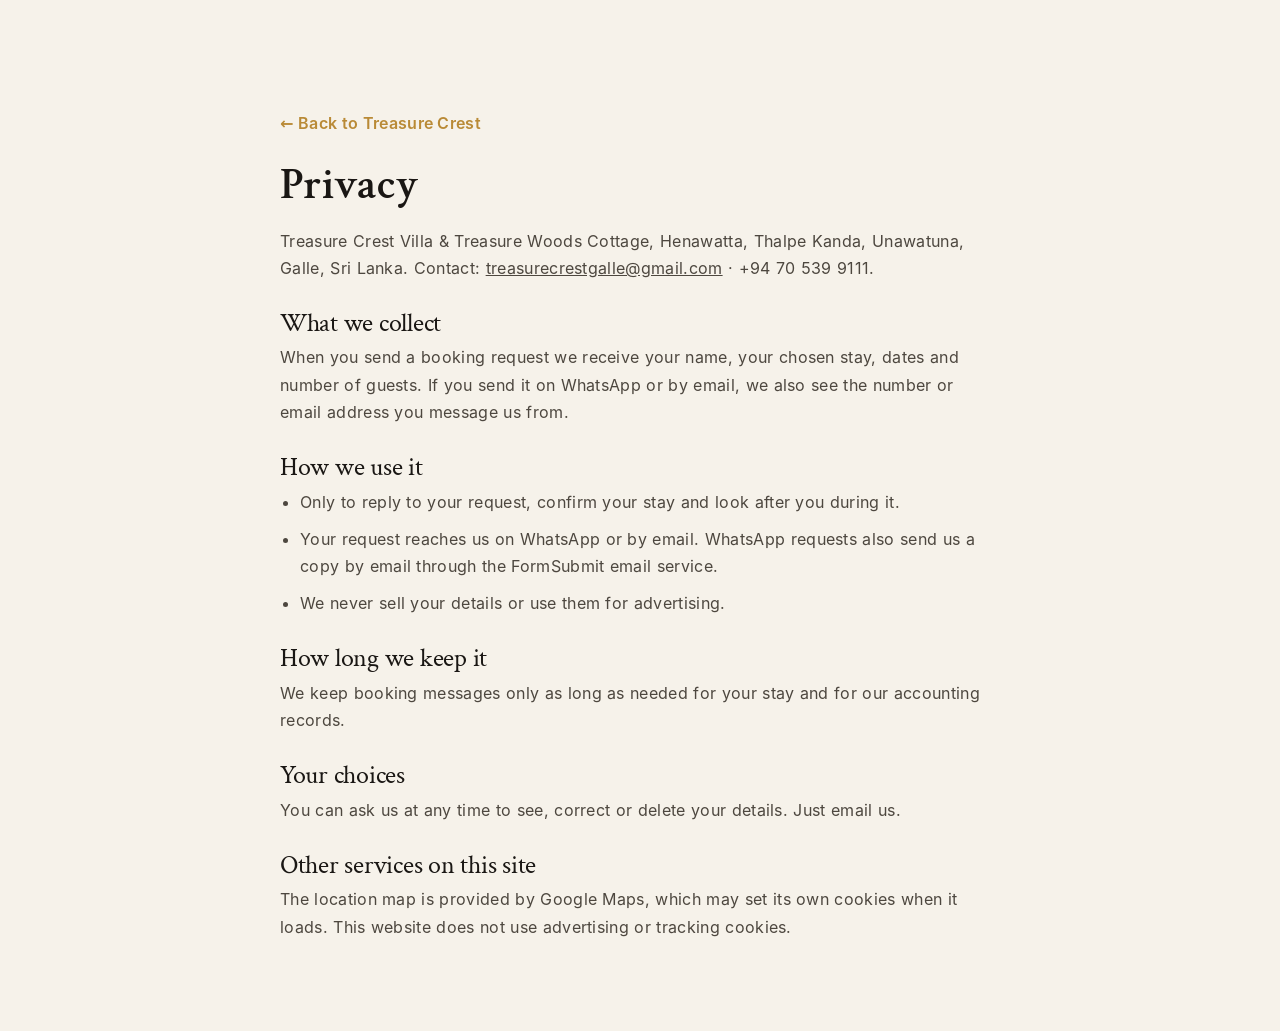
<file: privacy.html>
<!doctype html>
<html lang="en"><head><meta charset="utf-8"><meta name="viewport" content="width=device-width, initial-scale=1">
<title>Privacy | Treasure Crest Villa &amp; Cottage</title><meta name="robots" content="noindex">
<link rel="icon" href="favicon.svg" type="image/svg+xml"><link rel="stylesheet" href="css/style.css">
<style>.pv{max-width:760px;margin:0 auto;padding:110px 20px 80px}.pv h1{font:600 44px/1.1 var(--serif);margin-bottom:18px}.pv h2{font-size:26px;margin:28px 0 8px}.pv p,.pv li{color:#4d473f;margin-bottom:10px}.pv ul{list-style:disc;padding-left:20px}.pv a.back{display:inline-block;margin-bottom:24px;color:var(--gold);font-weight:600;text-decoration:none}</style>
</head><body>
<main class="pv">
<a class="back" href="./">← Back to Treasure Crest</a>
<h1>Privacy</h1>
<p>Treasure Crest Villa &amp; Treasure Woods Cottage, Henawatta, Thalpe Kanda, Unawatuna, Galle, Sri Lanka. Contact: <a href="mailto:treasurecrestgalle@gmail.com">treasurecrestgalle@gmail.com</a> · +94 70 539 9111.</p>
<h2>What we collect</h2>
<p>When you send a booking request we receive your name, your chosen stay, dates and number of guests. If you send it on WhatsApp or by email, we also see the number or email address you message us from.</p>
<h2>How we use it</h2>
<ul><li>Only to reply to your request, confirm your stay and look after you during it.</li><li>Your request reaches us on WhatsApp or by email. WhatsApp requests also send us a copy by email through the FormSubmit email service.</li><li>We never sell your details or use them for advertising.</li></ul>
<h2>How long we keep it</h2>
<p>We keep booking messages only as long as needed for your stay and for our accounting records.</p>
<h2>Your choices</h2>
<p>You can ask us at any time to see, correct or delete your details. Just email us.</p>
<h2>Other services on this site</h2>
<p>The location map is provided by Google Maps, which may set its own cookies when it loads. This website does not use advertising or tracking cookies.</p>
</main>
</body></html>
</file>
<file: css/style.css>
/* Treasure Crest — mobile-first stylesheet */
@font-face{font-family:'Crimson';src:url(../fonts/crimson-400.woff) format('woff');font-weight:400;font-style:normal;font-display:swap}
@font-face{font-family:'Crimson';src:url(../fonts/crimson-400i.woff) format('woff');font-weight:400;font-style:italic;font-display:swap}
@font-face{font-family:'Crimson';src:url(../fonts/crimson-600.woff) format('woff');font-weight:600;font-style:normal;font-display:swap}
@font-face{font-family:'Inter';src:url(../fonts/inter-400.woff) format('woff');font-weight:400;font-display:swap}
@font-face{font-family:'Inter';src:url(../fonts/inter-500.woff) format('woff');font-weight:500;font-display:swap}
@font-face{font-family:'Inter';src:url(../fonts/inter-600.woff) format('woff');font-weight:600;font-display:swap}

:root{color-scheme:light;
 --green:#1a1714;--green-2:#2b2520;--green-deep:#141210;--gold:#b98a36;--gold-2:#e3b75c;--gold-soft:#f6ebd3;--honey:#d9a541;--honey-2:#e8b955;
 --ivory:#f6f2ea;--sand:#efe8dc;--ink:#1a1714;--mut:#6f675c;--line:#e4dccd;--wa:#22c55e;--wa-d:#16a34a;--bk:#003580;
 --serif:'Cormorant Garamond','Crimson',Georgia,serif;--sans:'Work Sans','Inter',system-ui,-apple-system,'Segoe UI',Roboto,sans-serif;
 --r:18px;--ease:cubic-bezier(.22,1,.36,1);--hdr:68px;
}
*,*::before,*::after{box-sizing:border-box}
html{scroll-behavior:smooth;scroll-padding-top:calc(var(--hdr) + 8px);-webkit-text-size-adjust:100%}
body{margin:0;font-family:var(--sans);font-size:16px;line-height:1.7;letter-spacing:.02em;color:var(--ink);background:var(--ivory);-webkit-font-smoothing:antialiased;overflow-x:hidden}
img{display:block;max-width:100%;height:auto}
a{color:inherit}
h1,h2,h3,h4,p,ul,blockquote{margin:0}
ul{padding:0;list-style:none}
button{font:inherit;cursor:pointer}
.wrap{width:100%;max-width:1120px;margin:0 auto;padding:0 20px}
.skip{position:absolute;left:-999px;top:8px;background:var(--green);color:#fff;padding:10px 14px;border-radius:8px;z-index:200}
.skip:focus{left:8px}
:focus-visible{outline:3px solid var(--gold);outline-offset:3px;border-radius:6px}
.hide-sm{display:none}

/* type */
.eyebrow{font:600 12px/1 var(--sans);letter-spacing:.28em;text-transform:uppercase;color:var(--gold);margin-bottom:14px}
.eyebrow.light,.eyebrow.gold{color:var(--gold-2)}
h2{font:500 clamp(36px,8vw,56px)/1.02 var(--serif);letter-spacing:-.01em;margin-bottom:16px}
h3{font:500 28px/1.15 var(--serif)}
.lead{font-size:17px;color:var(--mut);max-width:620px}
.head{margin-bottom:28px}
.head.center,.stays .head,.exp .head,.benefits .head{text-align:center}
.stays .head .lead,.exp .head .lead{margin:0 auto}
.note{font-size:14px;color:var(--mut);text-align:center;margin-top:26px}
section{padding:58px 0;position:relative}

/* buttons */
.btn{display:inline-flex;align-items:center;justify-content:center;gap:10px;min-height:48px;padding:13px 22px;border-radius:999px;border:0;font:600 15px/1 var(--sans);text-decoration:none;letter-spacing:.01em;transition:transform .35s var(--ease),box-shadow .35s var(--ease),background .25s;position:relative;overflow:hidden;white-space:nowrap}
.btn:hover{transform:translateY(-2px)}
.btn:active{transform:translateY(0) scale(.98)}
.btn-lg{min-height:56px;padding:16px 28px;font-size:16px}
.btn-full{width:100%}
.btn-gold{background:var(--honey);color:#1a1714;box-shadow:0 10px 24px -10px rgba(217,165,65,.8)}
.btn-gold:hover{background:var(--honey-2)}
.btn-gold::after{content:"";position:absolute;inset:0;background:linear-gradient(110deg,transparent 30%,rgba(255,255,255,.35) 50%,transparent 70%);transform:translateX(-120%);transition:transform .9s var(--ease)}
.btn-gold:hover::after{transform:translateX(120%)}
.btn-wa{background:var(--wa);color:#fff;box-shadow:0 10px 24px -10px rgba(34,197,94,.8)}
.btn-wa:hover{background:var(--wa-d)}
.btn-ghost{background:rgba(255,255,255,.12);color:#fff;border:1.5px solid rgba(255,255,255,.7);backdrop-filter:blur(6px)}
.btn-ghost:hover{background:rgba(255,255,255,.22)}
.btn-line{background:transparent;border:1.5px solid var(--line);color:var(--ink)}
.i{width:20px;height:20px;flex:none}

/* header (original site style) */
.hdr{position:fixed;inset:0 0 auto 0;z-index:100;height:var(--hdr);transition:background .4s,box-shadow .4s;color:#fff}
.hdr.solid{background:rgba(246,242,234,.96);box-shadow:0 1px 0 var(--line);color:var(--ink)}
.hdr-in{height:100%;display:flex;align-items:center;justify-content:space-between;gap:30px}
.hdr .wrap{max-width:1320px}
.brand{display:flex;align-items:center;text-decoration:none;line-height:1}
.brand img{height:54px;width:auto;transition:opacity .3s}
.logo-d{display:none}
.hdr.solid .logo-l{display:none}
.hdr.solid .logo-d{display:block}
.sprig{width:16px;height:20px;color:var(--gold-2);margin-bottom:3px}
.brand b{font:600 15px/1 var(--serif);letter-spacing:.24em;text-transform:uppercase;white-space:nowrap}
.brand small{display:flex;align-items:center;gap:8px;font:500 8.5px var(--sans);letter-spacing:.42em;text-transform:uppercase;opacity:.7;margin-top:5px}
.brand small::before,.brand small::after{content:"";width:14px;height:1px;background:currentColor;opacity:.7}
.nav{display:none}
.burger{position:relative;z-index:2;width:44px;height:44px;border:0;background:transparent;color:inherit;display:grid;place-content:center;gap:7px}
.burger i{display:block;width:30px;height:1.5px;background:currentColor;border-radius:2px}
/* mobile menu panel */
.mnav{visibility:hidden;position:fixed;inset:0;z-index:300;background:radial-gradient(ellipse 80% 50% at 100% 0%,rgba(201,173,116,.16),transparent 60%),#1a1714;color:#f6f2ea;display:flex;flex-direction:column;padding:22px 26px calc(26px + env(safe-area-inset-bottom));transform:translateX(100%);transition:transform .55s var(--ease),visibility 0s .55s;overflow-y:auto}
body.menu .mnav{transform:none;visibility:visible;transition-delay:0s}
body.menu{overflow:hidden}
.mnav-top{display:flex;align-items:center;justify-content:space-between;padding-bottom:18px;border-bottom:1px solid rgba(201,173,116,.2)}
.mnav-brand{display:flex;align-items:center}
.mnav-brand img{height:56px;width:auto}
.mnav-brand b{font:600 15px var(--serif);letter-spacing:.24em;text-transform:uppercase}
.mnav-brand small{font:500 8.5px var(--sans);letter-spacing:.42em;text-transform:uppercase;opacity:.6;margin-top:5px}
.mnav-x{width:46px;height:46px;border-radius:50%;border:1px solid rgba(201,173,116,.4);background:transparent;color:#f6f2ea;font:300 30px/1 var(--sans)}
.mnav-links{display:flex;flex-direction:column;margin:22px 0 auto}
.mnav-links a{display:flex;align-items:baseline;gap:16px;padding:13px 0;border-bottom:1px solid rgba(246,242,234,.08);text-decoration:none;font:400 32px/1.1 var(--serif);color:#f6f2ea;opacity:0;transform:translateX(24px);transition:opacity .5s,transform .6s var(--ease),color .2s}
.mnav-links a:hover{color:var(--gold-2)}
.mnav-links i{font:500 11px var(--sans);font-style:normal;letter-spacing:.2em;color:var(--gold-2);width:22px}
body.menu .mnav-links a{opacity:1;transform:none}
body.menu .mnav-links a:nth-child(2){transition-delay:.05s}body.menu .mnav-links a:nth-child(3){transition-delay:.1s}body.menu .mnav-links a:nth-child(4){transition-delay:.15s}body.menu .mnav-links a:nth-child(5){transition-delay:.2s}body.menu .mnav-links a:nth-child(6){transition-delay:.25s}body.menu .mnav-links a:nth-child(7){transition-delay:.3s}
.mnav-foot{display:grid;gap:12px;margin-top:28px}
.mnav-foot .btn-sq{justify-content:center}
.mnav-wa{display:flex;align-items:center;justify-content:center;gap:10px;border:1px solid rgba(246,242,234,.3);padding:15px;text-decoration:none;font:500 12px var(--sans);letter-spacing:.18em;text-transform:uppercase;color:#f6f2ea}
.mnav-wa .i{width:18px;height:18px;color:var(--wa)}
.mnav-mail{text-align:center;font-size:13px;color:rgba(246,242,234,.6);text-decoration:none;margin-top:4px}

/* hero */
.hero{min-height:100svh;padding:0;display:flex;flex-direction:column;justify-content:flex-end;color:#fff;overflow:hidden;background:#0b0906}
.hero-media{position:absolute;inset:-6% 0 0 0;will-change:transform}
.hero-media img{width:100%;height:100%;object-fit:cover;object-position:66% 50%;animation:kb 22s ease-out both}
@keyframes kb{from{transform:scale(1.1)}to{transform:scale(1)}}
.hero-shade{position:absolute;inset:0;background:linear-gradient(180deg,rgba(11,9,6,.5) 0%,rgba(11,9,6,.15) 24%,rgba(11,9,6,.55) 55%,rgba(11,9,6,.93) 100%)}
.hero-in{position:relative;padding-top:118px;padding-bottom:26px;text-shadow:0 2px 24px rgba(0,0,0,.35)}
.hero-title{font:500 clamp(56px,15vw,100px)/.9 var(--serif);letter-spacing:-.015em;margin:0 0 20px}
.hero-title .line{display:block;overflow:hidden;padding-bottom:.08em}
.hero-title .line>*{display:inline-block;transform:translateY(105%);animation:rise 1.1s var(--ease) forwards;animation-delay:var(--d)}
.hero-title em{color:var(--honey-2);font-style:normal}
@keyframes rise{to{transform:none}}
.anim-up{opacity:0;transform:translateY(24px);animation:up .9s var(--ease) forwards;animation-delay:var(--d)}
@keyframes up{to{opacity:1;transform:none}}
.hero-sub{font-size:16px;line-height:1.65;max-width:455px;color:rgba(250,246,238,.75);margin-bottom:30px}
.hero-hl{display:grid;grid-template-columns:repeat(4,1fr);gap:16px;max-width:420px;margin-bottom:32px}
.hero-hl li{display:flex;flex-direction:column;align-items:flex-start;gap:8px;font-size:12px;line-height:1.3;letter-spacing:.04em;color:#f6f2ea;word-break:keep-all;hyphens:none}
.hero-hl svg{width:28px;height:28px;color:var(--honey-2);flex:none}
.hero-ctas{display:flex;flex-wrap:wrap;align-items:center;gap:14px 22px}
.btn-sq{display:inline-flex;align-items:center;gap:12px;background:var(--honey);color:#1a1714;box-shadow:0 14px 30px -14px rgba(217,165,65,.9);font:600 12px/1 var(--sans);letter-spacing:.22em;text-transform:uppercase;padding:18px 32px;text-decoration:none;transition:filter .3s,transform .35s var(--ease);text-shadow:none;border:0;cursor:pointer}
.btn-sq:hover{background:var(--honey-2);transform:translateY(-2px)}
.btn-sq .i{width:16px;height:16px}
.hero-rate{display:inline-flex;align-items:center;gap:9px;text-decoration:none;color:#fff;text-shadow:none}
.hero-rate span{width:38px;height:38px;border-radius:9px 9px 9px 0;background:var(--bk);display:grid;place-items:center;font:700 15px var(--sans)}
.hero-rate b{font-size:14px;font-weight:600}
.hero-rate small{font-size:12px;opacity:.7}
.hero-proof{display:grid;grid-template-columns:1fr 1fr;gap:10px;text-shadow:none}
.pf{display:flex;align-items:center;gap:10px;padding:10px 12px;border-radius:16px;background:rgba(255,255,255,.1);border:1px solid rgba(255,255,255,.22);backdrop-filter:blur(14px);-webkit-backdrop-filter:blur(14px);text-decoration:none;transition:background .3s,transform .4s var(--ease)}
.pf:hover{background:rgba(255,255,255,.18);transform:translateY(-3px)}
.pf-score{flex:none;width:44px;height:44px;border-radius:12px 12px 12px 0;background:var(--bk);color:#fff;display:grid;place-items:center;font:700 18px var(--sans)}
.pf-news{flex:none;width:44px;height:44px;border-radius:12px;background:#fff;color:#111;display:grid;place-items:center}
.pf-news svg{width:24px;height:24px}
.pf-t{display:flex;flex-direction:column;line-height:1.2;min-width:0}
.pf-t b{font-size:14px;font-weight:600}
.pf-t b.st{font:700 16px/1.1 Georgia,'Times New Roman',serif;letter-spacing:-.01em}
.pf-t small{font-size:11px;opacity:.78}
.pf-stars{color:var(--gold-2);font-size:10px;letter-spacing:2px}
.hero-trust{position:relative;border-top:1px solid rgba(250,246,238,.12);margin-top:22px}
.hero-trust ul{display:flex;flex-wrap:wrap;align-items:center;gap:8px 0;padding:14px 0}
.hero-trust li{font-size:11px;letter-spacing:.08em;color:rgba(250,246,238,.75);display:flex;align-items:center;gap:6px;transition:color .2s}
.hero-trust li:hover{color:rgba(250,246,238,.8)}
.hero-trust li svg{width:13px;height:13px;color:var(--honey-2)}
.hero-trust li:not(:last-child)::after{content:"|";margin:0 14px;color:rgba(250,246,238,.2)}

/* contact bar (original site style) */
.cbar-wrap{background:#f3eee6;position:relative;z-index:2;padding:22px 0 26px}
.cbar-wrap .wrap{max-width:1240px}
.cbar{background:#fff;border-radius:18px;box-shadow:0 24px 60px -34px rgba(26,23,20,.45);overflow:hidden;display:grid}
.cb-i{display:block;padding:20px 26px;border-bottom:1px solid #efe9df;text-decoration:none;color:var(--ink);transition:background .25s}
.cb-i:hover{background:#faf7f1}
.cb-i small{display:block;font:500 10.5px var(--sans);letter-spacing:.34em;text-transform:uppercase;color:#8d857a;margin-bottom:8px}
.cb-i b{font:600 19px var(--sans);letter-spacing:.04em}
.cb-i span{display:flex;align-items:center;gap:10px;font:400 17px var(--sans);letter-spacing:.06em}
.cb-i svg{width:19px;height:19px;color:var(--gold)}
.cb-i em{font-style:normal;transition:transform .3s var(--ease)}
.cb-i:hover em{transform:translateX(4px)}
.cb-btn{display:flex;align-items:center;justify-content:center;background:var(--honey);color:#1a1714;font-weight:600;text-decoration:none;font:500 12px var(--sans);letter-spacing:.34em;text-transform:uppercase;padding:22px;transition:background .3s}
.cb-btn:hover{background:var(--honey-2)}
.scroll-cue{display:none}

/* marquee */
.marquee{background:var(--green);color:var(--gold-2);overflow:hidden;padding:15px 0;white-space:nowrap;border-top:1px solid rgba(232,201,122,.2);border-bottom:1px solid rgba(232,201,122,.2)}
.mq-track{display:inline-flex;animation:mq 38s linear infinite}
.mq-track span{font:italic 400 21px var(--serif);padding:0 26px;position:relative}
.mq-track span::after{content:"✦";position:absolute;right:-6px;font-style:normal;font-size:11px;top:7px;color:var(--gold)}
@keyframes mq{to{transform:translateX(-50%)}}

/* benefits */
.benefits{background:var(--ivory)}
.ben-grid{display:grid;grid-template-columns:1fr;gap:14px}
.ben{background:#fff;border:1px solid var(--line);border-radius:var(--r);padding:24px 22px;display:grid;grid-template-columns:52px 1fr;column-gap:16px;align-items:start;transition:transform .5s var(--ease),box-shadow .5s var(--ease)}
.ben:hover{transform:translateY(-4px);box-shadow:0 24px 50px -28px rgba(40,30,10,.35)}
.bi{width:52px;height:52px;padding:12px;border-radius:14px;background:var(--gold-soft);color:var(--green);grid-row:span 2}
.ben h3{font-size:23px;margin-bottom:4px}
.ben p{font-size:15px;color:var(--mut)}


/* intro (original site) */
.intro{background:var(--ivory)}
.intro-in{display:grid;gap:44px}
.intro h2,.estate h2{font:italic 300 clamp(2.6rem,8vw,4rem)/1 var(--serif);margin-bottom:22px}
.rule{display:block;width:56px;height:1px;background:var(--gold);margin-bottom:24px}
.intro-txt p:not(.eyebrow){color:#4d473f;margin-bottom:14px;max-width:520px}
.txt-link{display:inline-flex;align-items:center;gap:14px;margin-top:14px;font:600 11px var(--sans);letter-spacing:.28em;text-transform:uppercase;color:var(--green);text-decoration:none}
.txt-link span{display:block;width:40px;height:1px;background:currentColor;transition:width .5s var(--ease)}
.txt-link:hover span{width:70px}
.intro-ph{position:relative;height:460px}
.ip-a{position:absolute;left:0;top:0;width:68%;height:380px;border-radius:14px;overflow:hidden}
.ip-b{position:absolute;right:0;bottom:0;width:46%;height:230px;border-radius:14px;overflow:hidden;border:6px solid var(--ivory)}
.ip-a img,.ip-b img{width:100%;height:100%;object-fit:cover}
/* villa estate (original site) */
.estate{background:var(--sand);color:var(--ink)}
.estate-in{display:grid;gap:40px}
.estate h2{color:var(--ink)}
.estate .eyebrow{color:var(--gold)}
.es-tall{border-radius:14px;overflow:hidden;height:480px}
.es-tall img{width:100%;height:100%;object-fit:cover}
.orn{display:flex;align-items:center;gap:10px;margin-bottom:22px;color:var(--gold)}
.orn span{width:40px;height:1px;background:currentColor;opacity:.6}
.orn svg{width:8px;height:8px;fill:currentColor}
.es-txt>p:not(.eyebrow){color:#4d473f;max-width:520px}
.es-stats{display:grid;grid-template-columns:repeat(4,1fr);gap:12px;margin:30px 0;padding:22px 0;border-top:1px solid rgba(198,154,63,.3);border-bottom:1px solid rgba(198,154,63,.3)}
.es-stats b{display:block;font:400 clamp(2rem,6vw,2.8rem)/1 var(--serif);color:var(--green)}
.es-stats span{display:block;font-size:10.5px;letter-spacing:.14em;text-transform:uppercase;color:#c4a96a;margin-top:6px}
.es-aerial{border-radius:10px;overflow:hidden;aspect-ratio:16/9}
.es-aerial img{width:100%;height:100%;object-fit:cover}
.estate .txt-link{color:var(--green)}

/* stays */
.stays{background:var(--sand)}
.cards{display:grid;grid-template-columns:1fr;gap:22px}
.card{background:#fff;border-radius:22px;overflow:hidden;box-shadow:0 20px 50px -30px rgba(40,30,10,.45);display:flex;flex-direction:column;transition:transform .6s var(--ease),box-shadow .6s var(--ease);transform-style:preserve-3d}
.card:hover{box-shadow:0 34px 70px -30px rgba(40,30,10,.55)}
.card-best{outline:2px solid var(--gold)}
.card-ph{position:relative;aspect-ratio:4/3;overflow:hidden}
.card-ph img{width:100%;height:100%;object-fit:cover;transition:transform 1.2s var(--ease)}
.card:hover .card-ph img{transform:scale(1.06)}
.card-ph.duo{background:var(--green-deep)}
.card-ph.duo img{position:absolute;inset:0}
.duo-a{clip-path:polygon(0 0,62% 0,38% 100%,0 100%)}
.duo-b{clip-path:polygon(62% 0,100% 0,100% 100%,38% 100%)}
.card-ph.duo::after{content:"";position:absolute;inset:0;background:linear-gradient(105deg,transparent 49.6%,var(--gold-2) 49.8% 50.4%,transparent 50.6%);pointer-events:none}
.duo-plus{position:absolute;left:50%;top:50%;width:46px;height:46px;margin:-23px 0 0 -23px;border-radius:50%;background:var(--gold);color:#fff;display:grid;place-items:center;font:600 28px/1 var(--sans);box-shadow:0 10px 24px -8px rgba(0,0,0,.5);z-index:2;transition:transform .6s var(--ease)}
.card:hover .duo-plus{transform:rotate(90deg) scale(1.08)}
.duo-l{position:absolute;bottom:12px;font:600 11px var(--sans);letter-spacing:.18em;text-transform:uppercase;color:#fff;background:rgba(11,9,6,.55);backdrop-filter:blur(6px);padding:6px 10px;border-radius:999px;z-index:2}
.duo-la{left:12px}.duo-lb{right:12px}
.tag{position:absolute;top:14px;left:14px;background:rgba(255,255,255,.95);color:var(--green);font:600 11px var(--sans);letter-spacing:.14em;text-transform:uppercase;padding:7px 12px;border-radius:999px}
.tag-gold{background:var(--gold);color:#fff}
.card-b{padding:24px 22px 24px;display:flex;flex-direction:column;flex:1}
.card-b h3{font-size:29px}
.sub{color:var(--gold);font-weight:600;font-size:14px;margin:4px 0 14px}
.ticks li{position:relative;padding:8px 0 8px 26px;border-bottom:1px dashed var(--line);font-size:15px;color:#4a453d}
.ticks li::before{content:"";position:absolute;left:2px;top:14px;width:12px;height:7px;border-left:2px solid var(--gold);border-bottom:2px solid var(--gold);transform:rotate(-45deg)}
.ticks b{color:var(--green)}
.price{margin-top:auto;padding-top:20px;display:flex;align-items:flex-end;justify-content:space-between;gap:12px}
.price small{display:block;font-size:12px;color:var(--mut);text-transform:uppercase;letter-spacing:.14em}
.price b{display:block;font:600 30px/1.1 var(--serif);color:var(--ink)}
.price em{display:block;font-style:normal;font-size:13px;color:var(--wa-d);font-weight:600}

/* story */
.story{background:var(--ivory)}
.story-in{display:grid;gap:44px}
.story-media{position:relative;height:440px}
.sm-a{position:absolute;left:0;top:0;width:76%;height:360px;border-radius:var(--r);overflow:hidden}
.sm-b{position:absolute;right:0;bottom:0;width:52%;height:200px;border-radius:var(--r);overflow:hidden;border:6px solid var(--ivory)}
.sm-a img,.sm-b img{width:100%;height:100%;object-fit:cover}
.year{position:absolute;left:16px;bottom:30px;background:var(--green);color:var(--gold-2);padding:14px 18px;border-radius:12px;box-shadow:0 20px 40px -20px rgba(0,0,0,.5)}
.year b{display:block;font:600 40px/1 var(--serif)}
.year small{display:block;font-size:10px;letter-spacing:.24em;text-transform:uppercase;color:#d8ccb2;margin-top:6px}
.story-txt p:not(.eyebrow){color:#4d473f;margin-bottom:14px}
.facts{display:grid;grid-template-columns:repeat(3,1fr);gap:10px;margin-top:22px}
.facts div{background:#fff;border:1px solid var(--line);border-radius:14px;padding:14px}
.facts b{display:block;font:600 30px/1 var(--serif);color:var(--green)}
.facts span{font-size:12px;color:var(--mut)}

/* villa */
.villa{background:#fff}
.row-head{display:flex;flex-direction:column;gap:18px;margin-bottom:30px}
.gal{display:grid;grid-template-columns:1fr 1fr;grid-auto-rows:150px;gap:10px}
.g{border-radius:14px;overflow:hidden;display:block;position:relative}
.g img{width:100%;height:100%;object-fit:cover;transition:transform 1s var(--ease)}
.g:hover img{transform:scale(1.07)}
.g1{grid-column:span 2;grid-row:span 2}

/* amenities */
.amen-s{background:#fff}
.amen-s .head{text-align:center}
.amen-s h2 em,.exp h2 em,.galle h2 em,.ftr-cta h2 em{font-style:italic;font-weight:400;color:var(--gold)}
.am-grid{display:grid;grid-template-columns:1fr;border-top:1px solid rgba(33,31,27,.08)}
.am{display:flex;flex-direction:column;align-items:center;text-align:center;padding:34px 24px;border-bottom:1px solid rgba(33,31,27,.08);transition:background .5s var(--ease)}
.am:hover{background:var(--ivory)}
.am-ic{width:44px;height:44px;color:var(--gold);margin-bottom:16px;transition:transform .6s var(--ease)}
.am:hover .am-ic{transform:translateY(-4px) scale(1.08)}
.am h3{font:italic 400 23px/1.2 var(--serif);margin-bottom:12px}
.am i{display:block;width:32px;height:1px;background:rgba(198,154,63,.7);margin-bottom:12px;transition:width .6s var(--ease)}
.am:hover i{width:64px}
.am p{font-size:14.5px;color:var(--mut);max-width:30ch}
.am-more{text-align:center;color:var(--mut);font-size:14px;margin-top:30px}

/* cottage */
.cottage{background:var(--green-deep);color:#efe6d2;overflow:hidden}
.ct-bg{position:absolute;inset:-10% 0;opacity:.18}
.ct-bg img{width:100%;height:100%;object-fit:cover}
.cottage::before{content:"";position:absolute;inset:0;background:linear-gradient(180deg,var(--green-deep),rgba(20,18,16,.75) 30%,rgba(20,18,16,.85) 70%,var(--green-deep));z-index:0}
.ct-in{position:relative;z-index:1;display:grid;gap:40px}
.cottage h2{color:#fff}
.cottage .lead{color:#cfc4ad}
.adult{display:inline-block;background:var(--gold-2);color:var(--green);font:700 11px var(--sans);letter-spacing:.16em;padding:6px 10px;border-radius:5px;margin-bottom:14px;text-transform:uppercase}
.pills{display:flex;flex-wrap:wrap;gap:8px;margin:22px 0}
.pills span{border:1px solid rgba(232,201,122,.4);border-radius:999px;padding:7px 13px;font-size:13.5px}
.ct-price{margin-bottom:20px}
.ct-price b{font:600 34px var(--serif);color:#fff;margin-right:8px}
.ct-price span{color:#cfc4ad;font-size:14px}
.ct-gal{display:grid;grid-template-columns:1fr 1fr;grid-auto-rows:140px;gap:10px}
.ct-gal a{border-radius:14px;overflow:hidden;display:block}
.ct-gal img{width:100%;height:100%;object-fit:cover;transition:transform 1s var(--ease)}
.ct-gal a:hover img{transform:scale(1.07)}
.ct-gal .c1{grid-column:span 2;grid-row:span 2}

/* experiences (original site style: full-screen panels) */
.exp{padding:0;background:#1a1714}
.xp{position:relative;height:85vh;min-height:580px;overflow:hidden;background:#1a1714}
.xp img{position:absolute;inset:0;width:100%;height:100%;object-fit:cover;opacity:.9;transition:transform 1.2s var(--ease)}
.xp:hover img{transform:scale(1.05)}
.xp::before{content:"";position:absolute;inset:0;z-index:1;background:linear-gradient(180deg,rgba(26,23,20,.1),rgba(26,23,20,.55))}
.xp::after{content:"";position:absolute;inset:0;z-index:1;background:linear-gradient(90deg,rgba(26,23,20,.45),transparent)}
.xp-r::after{background:linear-gradient(270deg,rgba(26,23,20,.45),transparent)}
.xp-c{position:relative;z-index:2;height:100%;display:flex;flex-direction:column;justify-content:flex-end;padding:0 28px 56px}
.xp-r .xp-c{align-items:flex-end;text-align:right}
.xp-n{font:500 9.5px var(--sans);letter-spacing:.42em;text-transform:uppercase;color:rgba(246,242,234,.5);margin-bottom:16px}
.xp h3{font:italic 300 clamp(2.4rem,9vw,4.8rem)/1.05 var(--serif);color:#f6f2ea;max-width:18ch}
.xp-p{font-size:15px;line-height:1.9;color:rgba(246,242,234,.68);max-width:40ch;margin-top:16px}
.xp .reveal:nth-child(2){transition-delay:.12s}.xp .reveal:nth-child(3){transition-delay:.23s}

/* galle */
.galle{background:var(--ivory);overflow:hidden}
.gl-head{display:grid;gap:12px;margin-bottom:36px}
.galle h2{font-size:clamp(38px,8vw,68px);font-weight:400;line-height:.98}
.gl-grid{display:grid;grid-template-columns:1fr 1fr;gap:22px 14px}
.gl{margin:0}
.gl-ph{position:relative;aspect-ratio:3/4;border-radius:18px;overflow:hidden;background:var(--sand)}
.gl-ph img{width:100%;height:100%;object-fit:cover;transition:transform 1.4s var(--ease)}
.gl:hover .gl-ph img{transform:scale(1.07)}
.gl-d{position:absolute;top:12px;right:12px;background:rgba(250,246,238,.94);color:var(--green);font:600 11px var(--sans);letter-spacing:.08em;padding:6px 10px;border-radius:999px}
.gl h3{font:italic 400 23px/1.15 var(--serif);margin:14px 0 6px}
.gl p{font-size:13.5px;color:var(--mut)}
.gl-foot{margin-top:44px;padding-top:30px;border-top:1px solid var(--line);display:flex;flex-direction:column;gap:18px;align-items:flex-start}
.gl-foot p{color:var(--mut);max-width:560px}

/* reviews */
.reviews{background:var(--sand)}
.rv-in{display:grid;gap:24px}
.rv-score{background:#fff;border-radius:24px;padding:28px 24px;box-shadow:0 20px 50px -30px rgba(40,30,10,.4)}
.score-row{display:flex;align-items:center;gap:18px;margin-bottom:18px}
.score{width:92px;height:92px;border-radius:20px 20px 20px 0;background:var(--bk);color:#fff;display:grid;place-items:center;flex:none}
.score b{font:700 40px var(--sans)}
.score-row h3{font-size:32px}
.score-row p{color:var(--mut);font-size:14px}
.bars li{display:grid;grid-template-columns:130px 1fr 34px;align-items:center;gap:12px;font-size:14px;padding:7px 0}
.bars i{height:9px;border-radius:5px;background:#e9ecf3;position:relative;overflow:hidden}
.bars i::after{content:"";position:absolute;inset:0;width:var(--v);background:var(--bk);border-radius:5px;transform:scaleX(0);transform-origin:left;transition:transform 1.4s var(--ease)}
.rv-score.in .bars i::after{transform:scaleX(1)}
.rv-score.in .bars li:nth-child(2) i::after{transition-delay:.1s}.rv-score.in .bars li:nth-child(3) i::after{transition-delay:.2s}.rv-score.in .bars li:nth-child(4) i::after{transition-delay:.3s}.rv-score.in .bars li:nth-child(5) i::after{transition-delay:.4s}.rv-score.in .bars li:nth-child(6) i::after{transition-delay:.5s}
.bars b{text-align:right}
.quotes{display:grid;gap:14px}
.q{background:#fff;border-radius:20px;padding:24px 22px;box-shadow:0 16px 40px -30px rgba(40,30,10,.4);text-decoration:none;display:block}
.stars{color:var(--gold);letter-spacing:4px;font-size:15px;margin-bottom:8px}
.q p{font:italic 400 23px/1.3 var(--serif);margin-bottom:12px}
.q cite{font-style:normal;font-size:13px;color:var(--mut)}
.q cite b{color:var(--ink)}
.q-press{background:var(--green);color:#fff}
.q-press .stars{font:600 11px var(--sans);letter-spacing:.22em;text-transform:uppercase;color:var(--gold-2)}
.q-press cite{color:#cfc4ad}

/* location (original site style) */
.loc{background:var(--ivory)}
.loc-head{margin-bottom:34px}
.loc-head h2{font:400 clamp(40px,9vw,64px)/1.05 var(--serif);margin:0}
.loc-addr{color:#8d857a;font-size:15px;margin-top:12px;letter-spacing:.04em}
.loc-grid{display:grid;gap:28px}
.map{position:relative;border-radius:6px;overflow:hidden;height:480px;background:#e8e2d6;box-shadow:0 20px 50px -34px rgba(26,23,20,.5)}
.map iframe{width:100%;height:100%;border:0;display:block}
.map-fb{position:absolute;inset:0;display:flex;flex-direction:column;align-items:center;justify-content:center;gap:6px;text-align:center;text-decoration:none;color:#fff;padding:24px;background:radial-gradient(circle at 50% 42%,rgba(201,173,116,.25),transparent 40%),linear-gradient(160deg,#3a3128,#1a1714)}
.map-fb[hidden]{display:none}
.mf-pin{width:64px;height:64px;border-radius:50% 50% 50% 0;transform:rotate(-45deg);background:var(--gold);display:grid;place-items:center;margin-bottom:16px}
.mf-pin svg{width:28px;height:28px;color:#fff;transform:rotate(45deg)}
.map-fb b{font:500 28px var(--serif)}
.map-fb span{color:#d8ccb2;font-size:14px}
.map-fb em{font-style:normal;margin-top:14px;background:#fff;color:var(--ink);font-weight:500;font-size:13px;padding:12px 20px}
.loc-side{display:flex;flex-direction:column;gap:26px}
.loc-side small{display:block;font:500 10.5px var(--sans);letter-spacing:.34em;text-transform:uppercase;color:var(--gold);margin-bottom:8px}
.loc-side p{font:400 22px/1.45 var(--serif);color:var(--ink)}
.loc-link{display:inline-flex;align-items:center;justify-content:center;gap:10px;background:#1a1714;color:#f6f2ea;text-decoration:none;font:500 11.5px var(--sans);letter-spacing:.28em;text-transform:uppercase;padding:18px 26px;align-self:flex-start;transition:background .3s}
.loc-link:hover{background:var(--gold)}

/* booking */
.book{background:var(--green-deep);color:#fff;overflow:hidden}
.bk-bg{position:absolute;inset:0;width:100%;height:100%;object-fit:cover;opacity:.35}
.book::before{content:"";position:absolute;inset:0;background:radial-gradient(ellipse 60% 70% at 80% 30%,rgba(232,201,122,.16),transparent 60%),linear-gradient(90deg,rgba(20,18,16,.96) 0%,rgba(20,18,16,.82) 45%,rgba(20,18,16,.7) 100%)}
.bk-in{position:relative;display:grid;gap:30px}
.book h2{color:#fff;font:400 clamp(38px,8vw,60px)/1 var(--serif)}
.book h2 em{color:var(--gold-2);font-style:italic}
.book .lead{color:#d8ccb2}
.bk-points{margin-top:26px;display:grid;gap:12px}
.bk-points li{display:flex;gap:12px;align-items:center;font-size:15px;color:#efe6d2}
.bk-points li span{width:36px;height:36px;border-radius:50%;border:1px solid rgba(232,201,122,.4);display:grid;place-items:center;flex:none}
.bk-points .i{color:var(--gold-2);width:17px;height:17px}
.bk-card,.bk-done{background:#fffdf8;color:var(--ink);border-radius:26px;padding:16px;box-shadow:0 50px 100px -40px rgba(0,0,0,.75),0 0 0 1px rgba(232,201,122,.25)}
.bk-head{display:flex;align-items:center;justify-content:space-between;margin:2px 2px 12px}
.bk-head b{font:600 22px var(--serif);color:var(--green)}
.bk-head span{display:inline-flex;align-items:center;gap:5px;font-size:12px;font-weight:600;color:var(--wa-d);background:#e9f8ee;padding:5px 10px;border-radius:999px}
.bk-head .i{width:14px;height:14px}
.seg{display:grid;grid-template-columns:repeat(3,1fr);gap:8px;margin-bottom:10px}
.seg button{position:relative;border:1.5px solid var(--line);background:#fff;border-radius:16px;padding:0;overflow:hidden;text-align:left;color:var(--ink);transition:border-color .25s,box-shadow .25s,transform .3s var(--ease)}
.seg button:hover{transform:translateY(-2px)}
.seg img{width:100%;height:62px;object-fit:cover;filter:saturate(.85);transition:filter .3s}
.seg button span{display:block;padding:7px 10px 9px}
.seg b{display:block;font-size:14.5px;font-weight:600}
.seg small{display:block;font-weight:500;font-size:11.5px;color:var(--mut);margin-top:1px}
.seg button.on{border-color:var(--gold);box-shadow:0 0 0 3px rgba(198,154,63,.22)}
.seg button.on img{filter:none}
.seg button.on::after{content:"✓";position:absolute;top:6px;right:6px;width:22px;height:22px;border-radius:50%;background:var(--gold);color:#fff;font-size:12px;font-weight:700;display:grid;place-items:center;box-shadow:0 4px 10px rgba(0,0,0,.25)}
.bk-row{display:grid;grid-template-columns:1fr;gap:8px;margin-bottom:8px}
.fld{display:flex;align-items:center;gap:12px;width:100%;text-align:left;border:1.5px solid var(--line);background:#fff;border-radius:14px;padding:10px 14px;color:var(--ink);transition:border-color .2s,box-shadow .2s}
.fld:hover,.fld[aria-expanded="true"]{border-color:var(--gold);box-shadow:0 0 0 4px rgba(198,154,63,.12)}
.fld .i{color:var(--gold);width:20px;height:20px}
.fld span{display:flex;flex-direction:column;line-height:1.25;flex:1;min-width:0}
.fld-date span+span{border-left:1px solid var(--line);padding-left:12px}
.fld small{font-size:10.5px;font-weight:600;letter-spacing:.14em;text-transform:uppercase;color:var(--mut)}
.fld b{font-size:14.5px;font-weight:600;white-space:nowrap;overflow:hidden;text-overflow:ellipsis}
.fld b.ph{color:#a59d90;font-weight:500}
.cal[hidden],.guests[hidden]{display:none}
.fld-name{display:block;width:100%;background:#fff;-webkit-appearance:none;appearance:none;border:1.5px solid var(--line);border-radius:14px;padding:13px 14px;font:500 16px var(--sans);color:var(--ink);margin-bottom:10px;transition:border-color .2s,box-shadow .2s}
.fld-name::placeholder{color:#8f877a;opacity:1}
.fld-name:focus{outline:0;border-color:var(--gold);box-shadow:0 0 0 4px rgba(198,154,63,.15)}
.fld-name.bad{border-color:#d9534f}
.mail-link{display:flex;align-items:center;justify-content:center;gap:8px;width:100%;margin-top:10px;padding:8px;border:0;background:none;color:var(--green);font:500 14px var(--sans)}
.mail-link .i{width:17px;height:17px}
.mail-link:hover u{color:var(--gold)}
.rules{text-align:center;font-size:12px;color:var(--mut);margin-top:6px}
.cal,.guests{animation:drop .35s var(--ease)}
@keyframes drop{from{opacity:0;transform:translateY(-6px)}to{opacity:1;transform:none}}
/* calendar */
.cal{border:1px solid var(--line);border-radius:18px;padding:10px 12px;margin-bottom:8px}
.cal-top{display:flex;align-items:center;justify-content:space-between;gap:8px;margin-bottom:6px}
.cal-hint{font-size:13.5px;font-weight:600;color:var(--green);text-align:center}
.cal-nav{width:40px;height:40px;border-radius:50%;border:1px solid var(--line);background:#fff;font-size:22px;line-height:1;color:var(--ink)}
.cal-nav:disabled{opacity:.3;cursor:default}
.cal-months{display:grid;gap:18px}
.cm h4{font:600 19px var(--serif);text-align:center;margin:4px 0 8px}
.cm-grid{display:grid;grid-template-columns:repeat(7,1fr);gap:2px}
.cm-dow{font-size:11px;color:var(--mut);text-align:center;padding:4px 0;font-weight:600}
.d{aspect-ratio:1;border:0;background:transparent;border-radius:10px;font-size:14.5px;font-weight:500;color:var(--ink);position:relative;transition:background .15s,color .15s}
.d:hover:not(:disabled){background:var(--gold-soft)}
.d:disabled{color:#c9c2b6;cursor:default}
.d.booked{color:#b9b0a2;text-decoration:line-through;background:repeating-linear-gradient(135deg,#f4efe6 0 4px,#fbf8f2 4px 8px)}
.d.today::after{content:"";position:absolute;left:50%;bottom:5px;width:4px;height:4px;margin-left:-2px;border-radius:50%;background:var(--gold)}
.d.inrange{background:var(--gold-soft);border-radius:0}
.d.start,.d.end{background:var(--green);color:#fff;border-radius:10px}
.d.start.has-end{border-radius:10px 0 0 10px}.d.end{border-radius:0 10px 10px 0}
.d.empty{visibility:hidden}
.cal-legend{display:flex;flex-wrap:wrap;gap:14px;align-items:center;font-size:12px;color:var(--mut);margin-top:10px}
.cal-legend i{display:inline-block;width:12px;height:12px;border-radius:3px;margin-right:5px;vertical-align:-1px}
.lg-free{background:#fff;border:1px solid var(--line)}
.lg-booked{background:repeating-linear-gradient(135deg,#e9e1d3 0 3px,#fbf8f2 3px 6px);border:1px solid var(--line)}
.cal-status{margin-left:auto}
/* guests */
.guests{border:1px solid var(--line);border-radius:18px;padding:4px 14px;margin-bottom:8px}
.gst{display:flex;align-items:center;justify-content:space-between;padding:10px 0;border-bottom:1px solid var(--line)}
.gst:last-of-type{border-bottom:0}
.gst b{display:block;font-size:15px}
.gst small{color:var(--mut);font-size:12.5px}
.stepper{display:flex;align-items:center;gap:12px}
.stepper button{width:38px;height:38px;border-radius:50%;border:1.5px solid var(--line);background:#fff;font-size:20px;line-height:1;color:var(--green);transition:all .2s}
.stepper button:hover:not(:disabled){border-color:var(--gold);background:var(--gold-soft)}
.stepper button:disabled{opacity:.3;cursor:default}
.stepper output{min-width:22px;text-align:center;font-weight:700;font-size:17px}
.gst-note{font-size:12.5px;color:var(--wa-d);padding:0 0 8px;min-height:0}
.gst-note:empty{display:none}
.kids-off{display:none}
/* fields */
.step{display:flex;align-items:center;gap:10px;font:600 12px var(--sans);letter-spacing:.14em;text-transform:uppercase;color:var(--green);margin:4px 0 10px}
.step span{width:24px;height:24px;border-radius:50%;background:var(--green);color:var(--gold-2);display:grid;place-items:center;font-size:12px;letter-spacing:0}
.fields{margin-bottom:14px}
.fields label{display:block;font-size:12px;font-weight:600;letter-spacing:.06em;text-transform:uppercase;color:var(--mut)}
.fields input,.fields textarea{display:block;width:100%;margin-top:6px;border:1.5px solid var(--line);border-radius:12px;padding:13px 14px;font:400 16px var(--sans);color:var(--ink);background:#fff;transition:border-color .2s,box-shadow .2s;resize:vertical}
.fields input:focus,.fields textarea:focus{outline:0;border-color:var(--gold);box-shadow:0 0 0 4px rgba(198,154,63,.15)}
.fields input.bad{border-color:#d9534f}
.summary{background:var(--ivory);border-radius:14px;padding:10px 14px;margin-bottom:10px;font-size:14px}
.summary:empty{display:none}
.sum-h{font:600 11px var(--sans);letter-spacing:.22em;text-transform:uppercase;color:var(--gold);margin-bottom:6px}
.sum-row{display:flex;justify-content:space-between;gap:10px;padding:4px 0}
.sum-row b{text-align:right}
.sum-row span{color:var(--mut)}
.sum-total span{color:var(--ink);font-size:14px}
.sum-total span small{color:var(--mut);font-weight:500;font-size:12.5px}
.sum-total{font-weight:600;align-items:center}
.sum-total b{font:600 28px var(--serif);color:var(--green);white-space:nowrap}
.sum-inc{font-size:12.5px;color:var(--wa-d);margin-top:2px}
.btn-xl{min-height:60px;font-size:18px;border-radius:18px;gap:14px}
.btn-xl .i{width:28px;height:28px}
.btn-xl span{display:flex;flex-direction:column;align-items:flex-start;line-height:1.1}
.btn-xl small{font-size:12px;font-weight:500;opacity:.85;margin-top:3px}
.btn-wa.btn-xl{animation:waPulse 2.8s ease-in-out infinite}
@keyframes waPulse{0%,100%{box-shadow:0 10px 24px -10px rgba(34,197,94,.8),0 0 0 0 rgba(34,197,94,.35)}50%{box-shadow:0 10px 24px -10px rgba(34,197,94,.8),0 0 0 10px rgba(34,197,94,0)}}
.or{display:flex;align-items:center;gap:12px;color:var(--mut);font-size:12px;text-transform:uppercase;letter-spacing:.2em;margin:12px 0}
.or::before,.or::after{content:"";flex:1;height:1px;background:var(--line)}
.btn-mail{background:#fff;color:var(--green);border:1.5px solid var(--green);min-height:52px}
.btn-mail:hover{background:var(--green);color:#fff}
.done-acts{display:flex;flex-wrap:wrap;justify-content:center;gap:8px;margin-bottom:10px}
.done-mail{display:inline-block;background:var(--ivory);border-radius:10px;padding:8px 12px;font-weight:600;color:var(--green);margin-bottom:16px;word-break:break-all}
.err{color:#c0392b;font-size:14px;font-weight:500;margin-bottom:10px}
.err:empty{display:none}
.fine{font-size:12px;color:var(--mut);text-align:center;margin-top:10px}
.bk-done{text-align:center;padding:40px 24px}
.done-ic{width:72px;height:72px;margin:0 auto 14px;border-radius:50%;background:var(--wa);color:#fff;display:grid;place-items:center;font-size:36px;animation:pop .6s var(--ease)}
@keyframes pop{from{transform:scale(.3);opacity:0}to{transform:none;opacity:1}}
.bk-done h3{font-size:32px;margin-bottom:8px}
.bk-done p{color:var(--mut);margin-bottom:20px}
.bk-done .btn{margin:6px}

/* faq */
.faq{background:var(--ivory)}
.faq-in{max-width:860px}
.acc details{border-bottom:1px solid var(--line)}
.acc summary{list-style:none;cursor:pointer;padding:20px 40px 20px 0;font:600 21px/1.3 var(--serif);position:relative}
.acc summary::-webkit-details-marker{display:none}
.acc summary::after{content:"+";position:absolute;right:4px;top:16px;font:400 28px var(--sans);color:var(--gold);transition:transform .3s}
.acc details[open] summary::after{transform:rotate(45deg)}
.acc p{padding:0 0 20px;color:#4d473f}

/* footer */
.ftr{background:var(--green-deep);color:#b9ae97;font-size:14.5px;position:relative;overflow:hidden}
.ftr-cta{position:relative;min-height:520px;height:80vh;max-height:720px;display:flex;align-items:center;color:#fff;overflow:hidden;background:#1a1714}
.ftr-cta-bg{position:absolute;inset:0;width:100%;height:100%;object-fit:cover;opacity:.65;filter:saturate(1.15);transform:scale(1.06);transition:transform 2.4s var(--ease)}
.ftr-cta::before{content:"";position:absolute;inset:0;z-index:1;background:linear-gradient(180deg,rgba(26,23,20,.15),rgba(26,23,20,.25) 50%,rgba(26,23,20,.65)),linear-gradient(90deg,rgba(26,23,20,.55),transparent)}
.ftr-cta::after{content:"";position:absolute;left:0;right:0;bottom:0;height:120px;z-index:1;background:linear-gradient(180deg,transparent,var(--green))}
.ftr-cta-in{position:relative;z-index:2}
.ftr-cta .eyebrow{color:rgba(250,246,238,.55);letter-spacing:.42em;font-size:10px;margin-bottom:22px}
.ftr-cta h2{color:#fff;font:italic 300 clamp(3rem,6.5vw,5.6rem)/.95 var(--serif);margin:0}
.cta-tag{color:rgba(250,246,238,.65);font-size:12px;letter-spacing:.22em;text-transform:uppercase;margin:24px 0 38px}
.ftr-cta .btn-sq{background:#b8653f;color:#faf6ee;font-size:11px;letter-spacing:.3em;padding:20px 40px}
.ftr-cta .btn-sq:hover{background:#faf6ee;color:#1a1714;filter:none}
.ftr-main{position:relative;padding-top:70px;background:#1a1714;color:rgba(246,242,234,.6)}
.ftr-top{text-align:center;display:flex;flex-direction:column;align-items:center}
.ftr-logo{display:flex;flex-direction:column;align-items:center;text-decoration:none;color:#f6f2ea}
.ftr-logo img{height:120px;width:auto;margin-bottom:4px}
.ftr-logo b{font:italic 400 34px/1 var(--serif);letter-spacing:.01em}
.ftr-logo small{font:500 10px var(--sans);letter-spacing:.4em;text-transform:uppercase;color:rgba(246,242,234,.45);margin-top:12px}
.ftr-tag{max-width:440px;margin:20px auto 0;font-size:15px;line-height:1.9;color:rgba(246,242,234,.6)}
.ftr-orn{display:flex;align-items:center;gap:12px;color:var(--gold-2);margin:30px 0 8px}
.ftr-orn i{width:60px;height:1px;background:currentColor;opacity:.5}
.ftr-orn svg{width:8px;height:8px;fill:currentColor}
.ftr-cols{display:grid;gap:36px;margin-top:40px;padding-top:40px;border-top:1px solid rgba(246,242,234,.08)}
.ftr h4{font:500 10.5px var(--sans);letter-spacing:.4em;text-transform:uppercase;color:rgba(246,242,234,.42);margin-bottom:18px}
.ftr-col p{color:rgba(246,242,234,.75);font:400 20px/1.5 var(--serif)}
.ftr-col a{display:block;text-decoration:none;color:rgba(246,242,234,.78);padding:5px 0;transition:color .25s}
.ftr-col a:hover{color:var(--gold-2)}
.ftr-more{margin-top:12px;font-size:12px;letter-spacing:.24em;text-transform:uppercase;color:var(--gold-2)!important}
.ftr-ci{display:flex!important;align-items:center;gap:12px}
.ftr-ci svg{width:17px;height:17px;color:rgba(246,242,234,.45);flex:none}
.ftr-btns{display:flex;flex-wrap:wrap;gap:10px;margin-top:16px}
.ftr-btns a{display:inline-flex;align-items:center;gap:9px;border:1px solid rgba(246,242,234,.25);padding:12px 18px;font:500 11px var(--sans);letter-spacing:.24em;text-transform:uppercase}
.ftr-btns a:hover{border-color:var(--gold-2)}
.ftr-btns svg{width:16px;height:16px}
.ftr-links{display:grid;grid-template-columns:1fr 1fr;column-gap:20px}
.ftr-links a{letter-spacing:.08em}
.ftr-word{font:italic 400 clamp(64px,17vw,250px)/.8 var(--serif);text-align:center;white-space:nowrap;letter-spacing:-.02em;margin:60px 0 -.12em;background:linear-gradient(180deg,rgba(201,173,116,.5),rgba(201,173,116,.03) 85%);-webkit-background-clip:text;background-clip:text;color:transparent;user-select:none;pointer-events:none}
.ftr-base{position:relative;display:flex;flex-direction:column;gap:14px;justify-content:space-between;align-items:flex-start;border-top:1px solid rgba(201,173,116,.16);padding-top:22px;padding-bottom:30px;font-size:12px;color:rgba(246,242,234,.4)}
.ftr-base-r{display:flex;flex-wrap:wrap;align-items:center;gap:18px}
.ftr-base a{color:rgba(246,242,234,.6);text-decoration:none}
.ftr-base a:hover{color:var(--gold-2)}
.totop{width:42px;height:42px;border-radius:50%;border:1px solid rgba(201,173,116,.4);display:grid;place-items:center;color:var(--gold-2)!important}
.totop svg{width:18px;height:18px}


/* lightbox */
.lb{position:fixed;inset:0;z-index:300;background:rgba(10,16,12,.94);display:flex;align-items:center;justify-content:center;padding:20px}
.lb[hidden]{display:none}
.lb img{max-width:100%;max-height:86vh;border-radius:12px;animation:pop .45s var(--ease)}
.lb button{position:absolute;border:0;background:rgba(255,255,255,.12);color:#fff;width:48px;height:48px;border-radius:50%;font-size:28px;line-height:1}
.lb-x{top:16px;right:16px}.lb-p{left:12px;top:50%;margin-top:-24px}.lb-n{right:12px;top:50%;margin-top:-24px}

/* reveal animations */
.reveal{opacity:0;transform:translateY(34px);transition:opacity 1s var(--ease),transform 1s var(--ease)}
.reveal.in{opacity:1;transform:none}
.reveal-img{clip-path:inset(12% 0 12% 0 round 16px);transition:clip-path 1.3s var(--ease)}
.reveal-img img{transform:scale(1.18);transition:transform 1.6s var(--ease)}
.reveal-img.in{clip-path:inset(0 0 0 0 round 16px)}
.reveal-img.in img{transform:scale(1)}
.g.reveal-img.in:hover img,.ct-gal a.reveal-img.in:hover img{transform:scale(1.07)}

/* ======= tablet ======= */
@media (min-width:640px){
 .wrap{padding:0 32px}
 .hide-sm{display:inline}
 .cbar{grid-template-columns:1fr 1fr 1fr}
 .cb-i{border-bottom:0;border-right:1px solid #efe9df}
 .cb-btn{grid-column:span 3}
 .ftr-cols{grid-template-columns:1fr 1.3fr 1fr}
 .am-grid{grid-template-columns:1fr 1fr;border-top:0}
 .am{border:1px solid rgba(33,31,27,.07);margin:0 -1px -1px 0}
 .gl-grid{gap:30px 20px}
 .gl-foot{flex-direction:row;justify-content:space-between;align-items:center}
 .ftr-base{flex-direction:row;align-items:center}
 .ben-grid{grid-template-columns:1fr 1fr}
 .gal{grid-auto-rows:200px;grid-template-columns:repeat(3,1fr)}
 .g1{grid-column:span 2}
 .bk-card{padding:22px}
 .seg img{height:78px}
 .bk-row{grid-template-columns:1.6fr 1fr}
 .ct-gal{grid-auto-rows:180px}
 .story-media{height:540px}.sm-a{height:440px}.sm-b{height:260px}
}
/* ======= desktop ======= */
@media (min-width:1000px){
 :root{--hdr:84px}
 section{padding:84px 0}
 .burger{display:none}
 .nav{display:flex;align-items:center;gap:24px;color:inherit}
 .nav a{font:500 11.5px var(--sans);letter-spacing:.16em;text-transform:uppercase;text-decoration:none;opacity:.9;white-space:nowrap}
 .brand img{height:62px}
 .nav a:hover{opacity:1;color:var(--gold)}
 .nav .nav-cta{margin-left:6px;min-height:0;padding:13px 20px;border-radius:0;background:var(--honey);color:#1a1714;font:600 11px var(--sans);letter-spacing:.22em;text-transform:uppercase;box-shadow:none;opacity:1}
 .hero{justify-content:flex-end;min-height:max(640px,92vh)}
 .hero-in{padding-top:150px;padding-bottom:44px}
 .hero-media img{object-position:center}
 .hero-shade{background:linear-gradient(90deg,rgba(11,9,6,.93) 0%,rgba(11,9,6,.62) 50%,rgba(11,9,6,.12) 100%),linear-gradient(180deg,rgba(11,9,6,.38) 0%,rgba(11,9,6,0) 50%,rgba(11,9,6,.48) 100%)}
 .hero-title{font-size:clamp(3.6rem,6.2vw,6rem)}
 .hero-trust{position:relative;margin:0}
 .cbar-wrap{padding:0}
 .cbar{grid-template-columns:1fr 1fr 1fr auto}
 .cb-btn{grid-column:auto;padding:0 40px}
 .cb-i{padding:24px 30px}
 .ben-grid{grid-template-columns:repeat(3,1fr);gap:18px}
 .cards{grid-template-columns:repeat(3,1fr);gap:20px}
 .story-in{grid-template-columns:1.05fr 1fr;gap:80px;align-items:center}
 .intro-in{grid-template-columns:1fr 1fr;gap:64px;align-items:center}
 .intro-ph{height:500px}.ip-a{height:420px}.ip-b{height:250px}
 .estate-in{grid-template-columns:1fr 1.05fr;gap:60px;align-items:start}
 .es-tall{height:100%;min-height:600px;position:sticky;top:110px}
 .story-media{height:620px}.sm-a{height:500px}.sm-b{height:300px}
 .row-head{flex-direction:row;justify-content:space-between;align-items:flex-end}
 .gal{grid-template-columns:repeat(4,1fr);grid-auto-rows:190px;gap:12px}
 .g1{grid-column:span 2;grid-row:span 2}
 .ct-in{grid-template-columns:1fr 1.1fr;gap:70px;align-items:center}
 .ct-gal{grid-auto-rows:200px}
 .am-grid{grid-template-columns:repeat(3,1fr)}
 .am{padding:32px 28px}
 .xp-c{padding:0 80px 80px}
 .gl-head{grid-template-columns:1.2fr 1fr;align-items:end;gap:50px;margin-bottom:40px}
 .gl-grid{grid-template-columns:repeat(4,1fr);gap:24px}
 .gl:nth-child(even){margin-top:36px}
 .ftr-cta:hover .ftr-cta-bg{transform:scale(1.02)}
 .ftr-cols{grid-template-columns:1fr 1.3fr 1fr;gap:60px}
 .ftr-base{padding-bottom:28px}
 .rv-in{grid-template-columns:1fr 1.15fr;gap:30px;align-items:start}
 .loc-grid{grid-template-columns:1.7fr 1fr;gap:50px;align-items:start}
 .bk-in{grid-template-columns:.85fr 1.15fr;gap:60px;align-items:start}
 .bk-txt{position:sticky;top:120px}
 .cal-months{grid-template-columns:1fr 1fr}
}
@media (prefers-reduced-motion:reduce){
 *,*::before,*::after{animation-duration:.01ms!important;animation-iteration-count:1!important;transition-duration:.01ms!important;scroll-behavior:auto!important}
 .reveal,.anim-up{opacity:1;transform:none}
 .reveal-img{clip-path:none}.reveal-img img{transform:none}
 .hero-title .line>*{transform:none}
 .bars i::after{transform:none}
 .btn-wa.btn-xl{animation:none}
}
</file>
